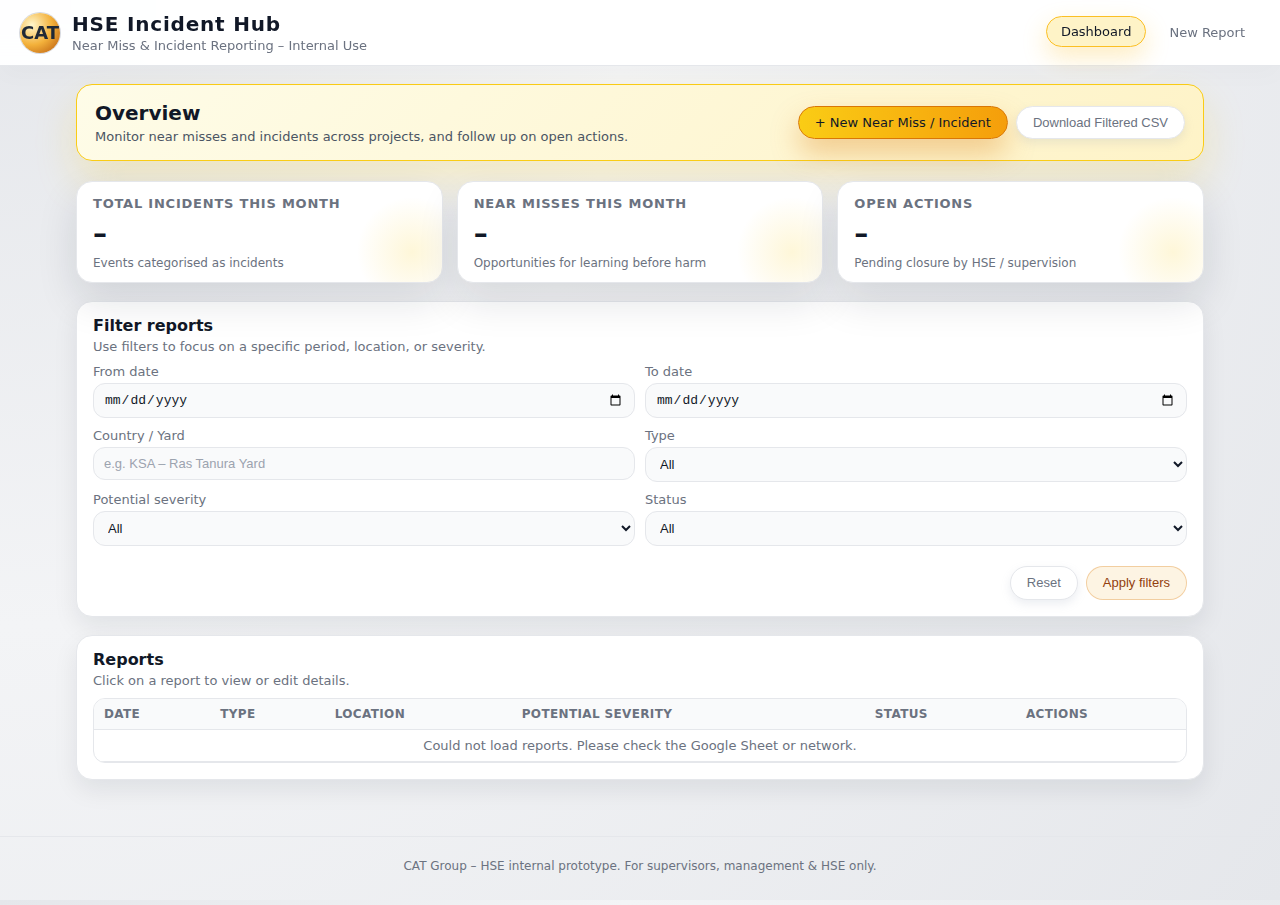
<file: index.html>
<!DOCTYPE html>
<html lang="en">
<head>
  <meta charset="UTF-8" />
  <title>CAT HSE Incident Hub – Dashboard</title>
  <meta name="viewport" content="width=device-width, initial-scale=1" />
  <link rel="stylesheet" href="css/styles.css" />
</head>
<body data-page="dashboard">
  <header class="app-header">
    <div class="app-header__left">
      <div class="logo-circle">CAT</div>
      <div class="app-title">
        <h1>HSE Incident Hub</h1>
        <p>Near Miss &amp; Incident Reporting – Internal Use</p>
      </div>
    </div>
    <nav class="app-nav">
      <a href="index.html" class="app-nav__link app-nav__link--active">Dashboard</a>
      <a href="report.html" class="app-nav__link">New Report</a>
    </nav>
  </header>

  <main class="app-main">
    <section class="toolbar">
      <div class="toolbar-left">
        <h2>Overview</h2>
        <p>Monitor near misses and incidents across projects, and follow up on open actions.</p>
      </div>
      <div class="toolbar-right">
        <a href="report.html" class="btn btn--primary">+ New Near Miss / Incident</a>
        <button type="button" id="download-csv" class="btn btn--ghost">Download Filtered CSV</button>
      </div>
    </section>

    <section class="stats" aria-label="Key indicators">
      <div class="stat-grid">
        <article class="stat-card">
          <h3>Total incidents this month</h3>
          <p class="stat-card__value" id="stat-incidents">–</p>
          <p class="stat-card__hint">Events categorised as incidents</p>
        </article>
        <article class="stat-card">
          <h3>Near misses this month</h3>
          <p class="stat-card__value" id="stat-near-misses">–</p>
          <p class="stat-card__hint">Opportunities for learning before harm</p>
        </article>
        <article class="stat-card">
          <h3>Open actions</h3>
          <p class="stat-card__value" id="stat-open-actions">–</p>
          <p class="stat-card__hint">Pending closure by HSE / supervision</p>
        </article>
      </div>
    </section>

    <section class="filters">
      <header class="section-header">
        <h2>Filter reports</h2>
        <p>Use filters to focus on a specific period, location, or severity.</p>
      </header>
      <form id="filters-form" class="filters-form">
        <div class="form-row">
          <div class="form-field">
            <label for="filter-from-date">From date</label>
            <input type="date" id="filter-from-date" name="fromDate" />
          </div>
          <div class="form-field">
            <label for="filter-to-date">To date</label>
            <input type="date" id="filter-to-date" name="toDate" />
          </div>
        </div>
        <div class="form-row">
          <div class="form-field">
            <label for="filter-location">Country / Yard</label>
            <input type="text" id="filter-location" name="location" placeholder="e.g. KSA – Ras Tanura Yard" />
          </div>
          <div class="form-field">
            <label for="filter-type">Type</label>
            <select id="filter-type" name="type">
              <option value="">All</option>
              <option value="Near Miss">Near Miss</option>
              <option value="Incident">Incident</option>
            </select>
          </div>
          <div class="form-field">
            <label for="filter-severity">Potential severity</label>
            <select id="filter-severity" name="severity">
              <option value="">All</option>
              <option value="Low">Low</option>
              <option value="Medium">Medium</option>
              <option value="High">High</option>
              <option value="Critical">Critical</option>
            </select>
          </div>
          <div class="form-field">
            <label for="filter-status">Status</label>
            <select id="filter-status" name="status">
              <option value="">All</option>
              <option value="Open">Open</option>
              <option value="Under Review">Under Review</option>
              <option value="Closed">Closed</option>
            </select>
          </div>
        </div>
        <div class="form-actions form-actions--right">
          <button type="button" id="filters-reset" class="btn btn--ghost">Reset</button>
          <button type="submit" class="btn btn--primary-soft">Apply filters</button>
        </div>
      </form>
    </section>

    <section class="table-section">
      <header class="section-header">
        <h2>Reports</h2>
        <p>Click on a report to view or edit details.</p>
      </header>
      <div class="table-wrapper">
        <table class="reports-table">
          <thead>
            <tr>
              <th>Date</th>
              <th>Type</th>
              <th>Location</th>
              <th>Potential severity</th>
              <th>Status</th>
              <th>Actions</th>
            </tr>
          </thead>
          <tbody id="reports-table-body">
            <tr class="table-placeholder">
              <td colspan="6">Loading reports…</td>
            </tr>
          </tbody>
        </table>
      </div>
    </section>
  </main>

  <footer class="app-footer">
    <p>CAT Group – HSE internal prototype. For supervisors, management &amp; HSE only.</p>
  </footer>

  <script src="js/main.js"></script>
</body>
</html>
</file>
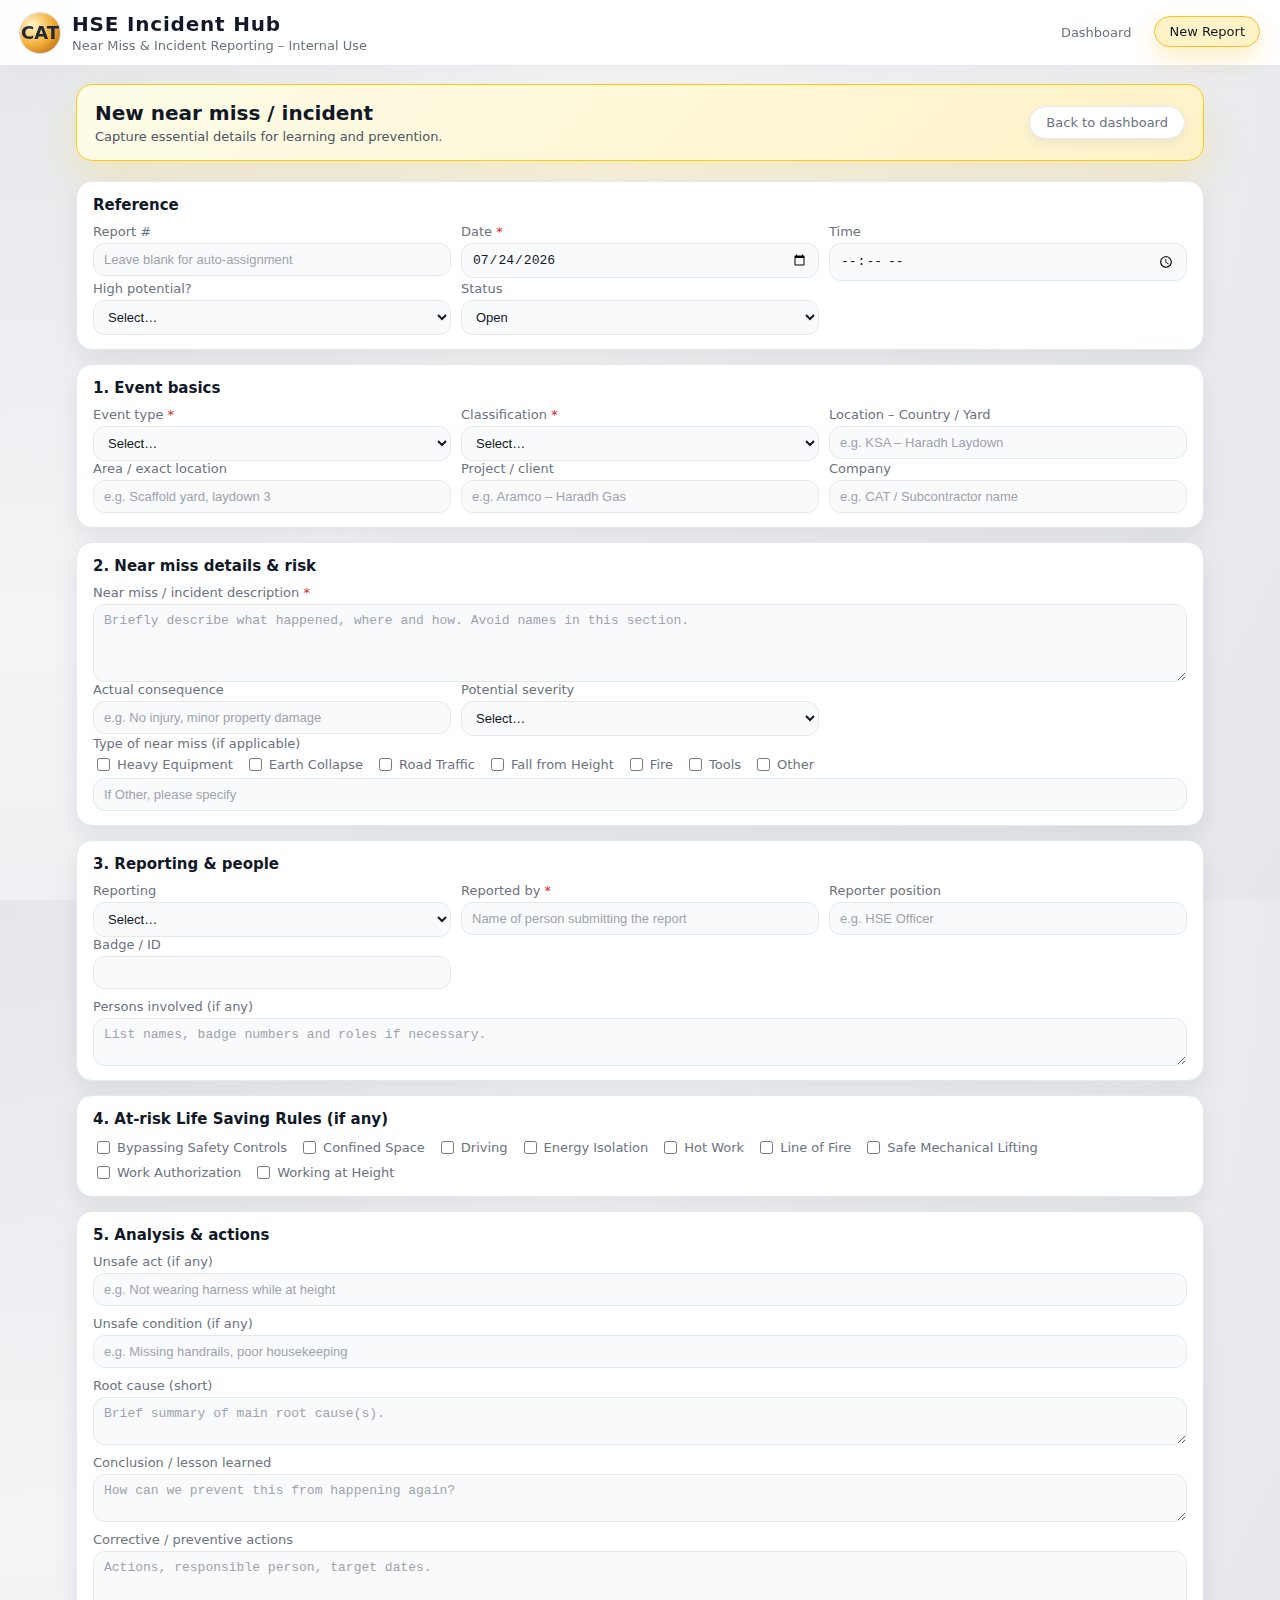
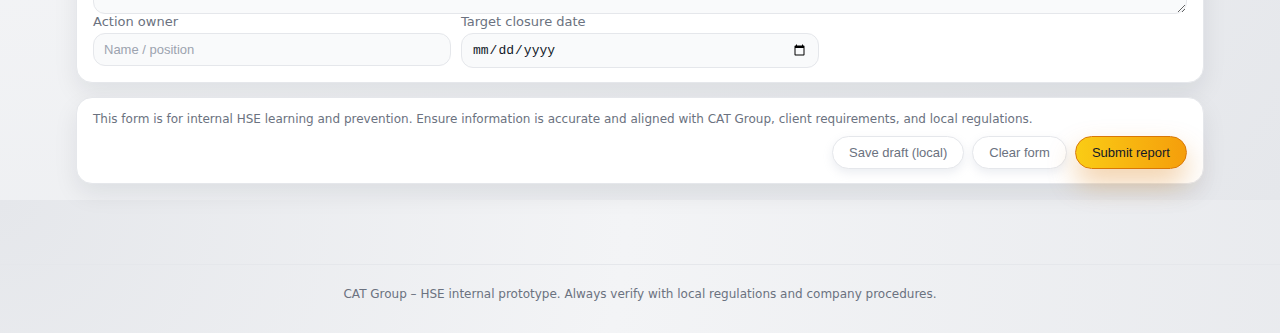
<file: report.html>
<!DOCTYPE html>
<html lang="en">
<head>
  <meta charset="UTF-8" />
  <title>New Near Miss / Incident – CAT HSE Incident Hub</title>
  <meta name="viewport" content="width=device-width, initial-scale=1" />
  <link rel="stylesheet" href="css/styles.css" />
</head>
<body data-page="report">
  <header class="app-header">
    <div class="app-header__left">
      <div class="logo-circle">CAT</div>
      <div class="app-title">
        <h1>HSE Incident Hub</h1>
        <p>Near Miss &amp; Incident Reporting – Internal Use</p>
      </div>
    </div>
    <nav class="app-nav">
      <a href="index.html" class="app-nav__link">Dashboard</a>
      <a href="report.html" class="app-nav__link app-nav__link--active">New Report</a>
    </nav>
  </header>

  <main class="app-main">
    <section class="toolbar">
      <div class="toolbar-left">
        <h2 id="form-title">New near miss / incident</h2>
        <p id="form-subtitle">Capture essential details for learning and prevention.</p>
      </div>
      <div class="toolbar-right">
        <a href="index.html" class="btn btn--ghost">Back to dashboard</a>
      </div>
    </section>

    <form id="incident-form" class="incident-form">
      <!-- Section 0 – Reference -->
      <section class="form-section">
        <h3>Reference</h3>
        <div class="form-grid form-grid--3">
          <div class="form-field">
            <label for="report-number">Report #</label>
            <input type="text" id="report-number" name="reportNumber" placeholder="Leave blank for auto-assignment" />
          </div>
          <div class="form-field">
            <label for="event-date">Date <span class="required">*</span></label>
            <input type="date" id="event-date" name="eventDate" required />
          </div>
          <div class="form-field">
            <label for="event-time">Time</label>
            <input type="time" id="event-time" name="eventTime" />
          </div>
        </div>
        <div class="form-grid form-grid--3">
          <div class="form-field">
            <label for="high-potential">High potential?</label>
            <select id="high-potential" name="highPotential">
              <option value="">Select…</option>
              <option value="Yes">Yes</option>
              <option value="No">No</option>
            </select>
          </div>
          <div class="form-field">
            <label for="status">Status</label>
            <select id="status" name="status">
              <option value="Open">Open</option>
              <option value="Under Review">Under Review</option>
              <option value="Closed">Closed</option>
            </select>
          </div>
        </div>
      </section>

      <!-- Section 1 – Event basics -->
      <section class="form-section">
        <h3>1. Event basics</h3>
        <div class="form-grid form-grid--3">
          <div class="form-field">
            <label for="event-type">Event type <span class="required">*</span></label>
            <select id="event-type" name="eventType" required>
              <option value="">Select…</option>
              <option value="Near Miss">Near Miss (no injury but potential)</option>
              <option value="Incident">Incident (injury, damage, or loss)</option>
            </select>
          </div>
          <div class="form-field">
            <label for="event-classification">Classification <span class="required">*</span></label>
            <select id="event-classification" name="eventClassification" required>
              <option value="">Select…</option>
              <option value="First Aid">First Aid</option>
              <option value="Medical Treatment Injury">Medical Treatment Injury</option>
              <option value="Lost Time Injury">Lost Time Injury</option>
              <option value="Property Damage">Property Damage</option>
              <option value="Environmental">Environmental</option>
              <option value="Security">Security</option>
              <option value="Other">Other</option>
            </select>
          </div>
          <div class="form-field">
            <label for="country-yard">Location – Country / Yard</label>
            <input type="text" id="country-yard" name="countryYard" placeholder="e.g. KSA – Haradh Laydown" />
          </div>
        </div>
        <div class="form-grid form-grid--3">
          <div class="form-field">
            <label for="area-location">Area / exact location</label>
            <input type="text" id="area-location" name="areaLocation" placeholder="e.g. Scaffold yard, laydown 3" />
          </div>
          <div class="form-field">
            <label for="project-client">Project / client</label>
            <input type="text" id="project-client" name="projectClient" placeholder="e.g. Aramco – Haradh Gas" />
          </div>
          <div class="form-field">
            <label for="company">Company</label>
            <input type="text" id="company" name="company" placeholder="e.g. CAT / Subcontractor name" />
          </div>
        </div>
      </section>

      <!-- Section 2 – Description & risk -->
      <section class="form-section">
        <h3>2. Near miss details &amp; risk</h3>
        <div class="form-grid">
          <div class="form-field form-field--full">
            <label for="near-miss-description">Near miss / incident description <span class="required">*</span></label>
            <textarea id="near-miss-description" name="nearMissDescription" rows="4" required
              placeholder="Briefly describe what happened, where and how. Avoid names in this section."></textarea>
          </div>
        </div>
        <div class="form-grid form-grid--3">
          <div class="form-field">
            <label for="actual-consequence">Actual consequence</label>
            <input type="text" id="actual-consequence" name="actualConsequence"
              placeholder="e.g. No injury, minor property damage" />
          </div>
          <div class="form-field">
            <label for="potential-severity">Potential severity</label>
            <select id="potential-severity" name="potentialSeverity">
              <option value="">Select…</option>
              <option value="Low">Low</option>
              <option value="Medium">Medium</option>
              <option value="High">High</option>
              <option value="Critical">Critical</option>
            </select>
          </div>
        </div>
        <div class="form-grid">
          <div class="form-field form-field--full">
            <label>Type of near miss (if applicable)</label>
            <div class="checkbox-grid">
              <label><input type="checkbox" name="nearMissTypes" value="Heavy Equipment" /> Heavy Equipment</label>
              <label><input type="checkbox" name="nearMissTypes" value="Earth Collapse" /> Earth Collapse</label>
              <label><input type="checkbox" name="nearMissTypes" value="Road Traffic" /> Road Traffic</label>
              <label><input type="checkbox" name="nearMissTypes" value="Fall From Height" /> Fall from Height</label>
              <label><input type="checkbox" name="nearMissTypes" value="Fire" /> Fire</label>
              <label><input type="checkbox" name="nearMissTypes" value="Tools" /> Tools</label>
              <label><input type="checkbox" name="nearMissTypes" value="Other" /> Other</label>
            </div>
            <input type="text" name="nearMissTypeOther" placeholder="If Other, please specify" />
          </div>
        </div>
      </section>

      <!-- Section 3 – Reporting & people -->
      <section class="form-section">
        <h3>3. Reporting &amp; people</h3>
        <div class="form-grid form-grid--3">
          <div class="form-field">
            <label for="reporting-type">Reporting</label>
            <select id="reporting-type" name="reportingType">
              <option value="">Select…</option>
              <option value="Internal">Internal</option>
              <option value="External">External</option>
            </select>
          </div>
          <div class="form-field">
            <label for="reported-by">Reported by <span class="required">*</span></label>
            <input type="text" id="reported-by" name="reportedBy" required
              placeholder="Name of person submitting the report" />
          </div>
          <div class="form-field">
            <label for="reporter-position">Reporter position</label>
            <input type="text" id="reporter-position" name="reporterPosition" placeholder="e.g. HSE Officer" />
          </div>
        </div>
        <div class="form-grid form-grid--3">
          <div class="form-field">
            <label for="badge-number">Badge / ID</label>
            <input type="text" id="badge-number" name="badgeNumber" />
          </div>
          <div class="form-field form-field--full">
            <label for="persons-involved">Persons involved (if any)</label>
            <textarea id="persons-involved" name="personsInvolved" rows="2"
              placeholder="List names, badge numbers and roles if necessary."></textarea>
          </div>
        </div>
      </section>

      <!-- Section 4 – Life Saving Rules -->
      <section class="form-section">
        <h3>4. At-risk Life Saving Rules (if any)</h3>
        <div class="form-grid">
          <div class="form-field form-field--full">
            <div class="checkbox-grid">
              <label><input type="checkbox" name="lifeSavingRules" value="Bypassing Safety Controls" /> Bypassing Safety
                Controls</label>
              <label><input type="checkbox" name="lifeSavingRules" value="Confined Space" /> Confined Space</label>
              <label><input type="checkbox" name="lifeSavingRules" value="Driving" /> Driving</label>
              <label><input type="checkbox" name="lifeSavingRules" value="Energy Isolation" /> Energy Isolation</label>
              <label><input type="checkbox" name="lifeSavingRules" value="Hot Work" /> Hot Work</label>
              <label><input type="checkbox" name="lifeSavingRules" value="Line of Fire" /> Line of Fire</label>
              <label><input type="checkbox" name="lifeSavingRules" value="Safe Mechanical Lifting" /> Safe Mechanical
                Lifting</label>
              <label><input type="checkbox" name="lifeSavingRules" value="Work Authorization" /> Work Authorization</label>
              <label><input type="checkbox" name="lifeSavingRules" value="Working at Height" /> Working at Height</label>
            </div>
          </div>
        </div>
      </section>

      <!-- Section 5 – Analysis & actions -->
      <section class="form-section">
        <h3>5. Analysis &amp; actions</h3>
        <div class="form-grid">
          <div class="form-field form-field--full">
            <label for="unsafe-act">Unsafe act (if any)</label>
            <input type="text" id="unsafe-act" name="unsafeAct" placeholder="e.g. Not wearing harness while at height" />
          </div>
          <div class="form-field form-field--full">
            <label for="unsafe-condition">Unsafe condition (if any)</label>
            <input type="text" id="unsafe-condition" name="unsafeCondition"
              placeholder="e.g. Missing handrails, poor housekeeping" />
          </div>
          <div class="form-field form-field--full">
            <label for="root-cause">Root cause (short)</label>
            <textarea id="root-cause" name="rootCause" rows="2"
              placeholder="Brief summary of main root cause(s)."></textarea>
          </div>
          <div class="form-field form-field--full">
            <label for="conclusion">Conclusion / lesson learned</label>
            <textarea id="conclusion" name="conclusion" rows="2"
              placeholder="How can we prevent this from happening again?"></textarea>
          </div>
          <div class="form-field form-field--full">
            <label for="corrective-actions">Corrective / preventive actions</label>
            <textarea id="corrective-actions" name="correctiveActions" rows="3"
              placeholder="Actions, responsible person, target dates."></textarea>
          </div>
        </div>
        <div class="form-grid form-grid--3">
          <div class="form-field">
            <label for="action-owner">Action owner</label>
            <input type="text" id="action-owner" name="actionOwner" placeholder="Name / position" />
          </div>
          <div class="form-field">
            <label for="target-date">Target closure date</label>
            <input type="date" id="target-date" name="targetDate" />
          </div>
        </div>
      </section>

      <!-- Section 6 – Disclaimer & submit -->
      <section class="form-section form-section--footer">
        <p class="disclaimer">
          This form is for internal HSE learning and prevention. Ensure information is accurate and aligned with CAT Group,
          client requirements, and local regulations.
        </p>
        <div class="form-actions">
          <button type="button" id="save-draft" class="btn btn--ghost">Save draft (local)</button>
          <button type="button" id="clear-draft" class="btn btn--ghost">Clear form</button>
          <button type="submit" id="submit-btn" class="btn btn--primary">Submit report</button>
        </div>
      </section>
    </form>
  </main>

  <footer class="app-footer">
    <p>CAT Group – HSE internal prototype. Always verify with local regulations and company procedures.</p>
  </footer>

  <script src="js/report.js"></script>
</body>
</html>
</file>
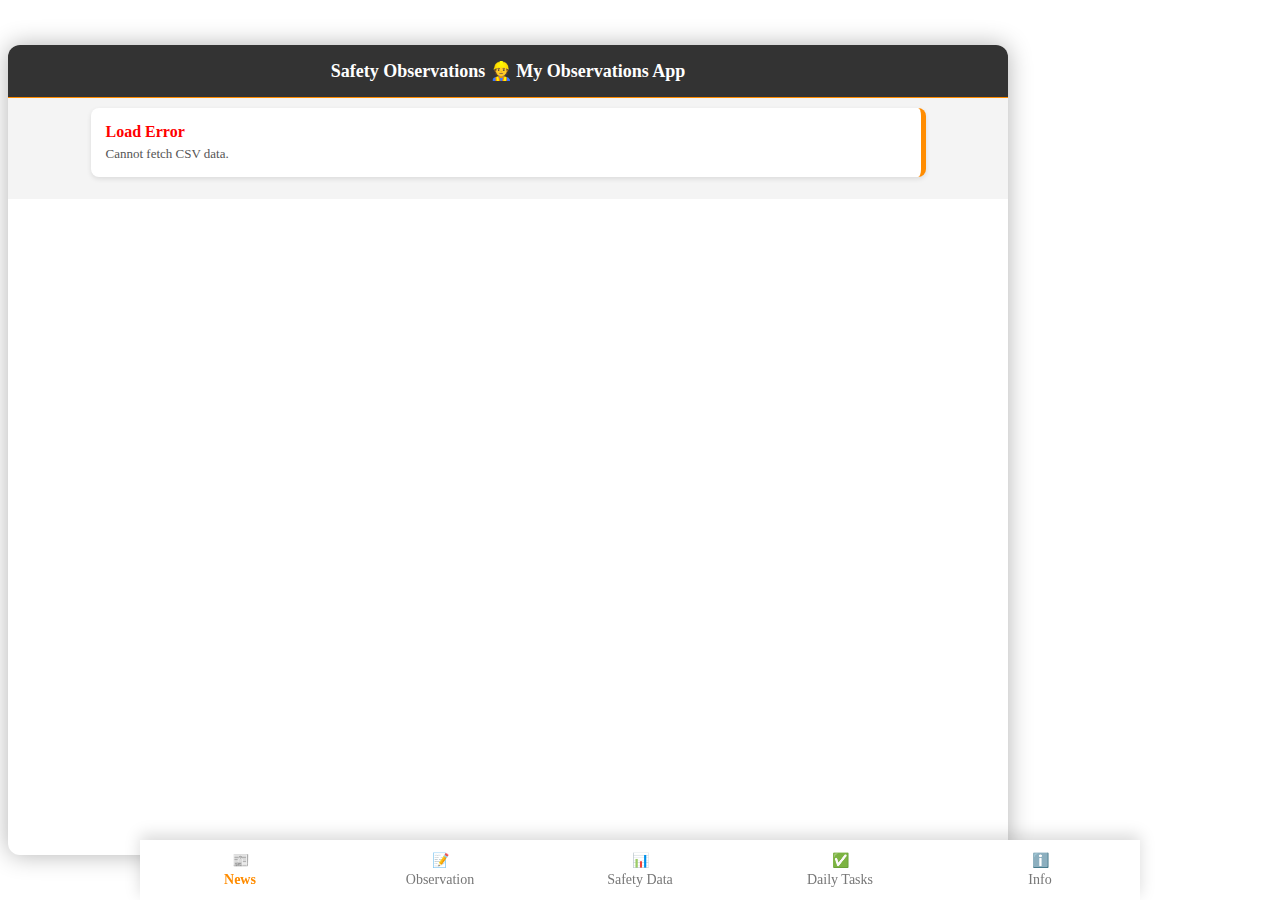
<file: v9.html>
<!DOCTYPE html>
<html>
<head>
  <meta charset="UTF-8">
  <base target="_top">
  <meta name="viewport" content="width=device-width, initial-scale=1, user-scalable=no">
  <title>Safety Observations App</title>
  <style>
    body { font-family: 'Arial', sans-serif'; margin:0; padding:0; background-color:#e9e9e9; height:100vh; overflow:hidden; }
    .app-container { display:flex; flex-direction:column; height:100%; max-width:500px; margin:0 auto; background-color:white; box-shadow:0 0 15px rgba(0,0,0,0.2);}
    .header { text-align:center; padding:15px; font-size:18px; font-weight:bold; background-color:#333; color:white; border-bottom:1px solid #FF8C00; }
    .content-area { flex-grow:1; overflow-y:auto; margin-bottom:60px; }
    .tab-content { padding:10px 12px; display:none; height:100%; }
    .tab-content.active { display:block; }
    iframe { width:100%; height:100%; border:none; min-width:100%; background-color:transparent; }
    /* News card */
    #NewsTab { padding:10px; background-color:#f4f4f4; }
    .announcement-card { background-color:white; border-radius:8px; margin-bottom:12px; padding:15px; box-shadow:0 2px 5px rgba(0,0,0,0.1); border-right:5px solid #FF8C00; display:flex; flex-direction:column; }
    .card-title { font-weight:bold; color:#333; font-size:16px; margin-bottom:5px; }
    .card-date { font-size:10px; color:#888; margin-bottom:10px; border-bottom:1px dashed #eee; padding-bottom:5px; }
    .card-content { font-size:13px; color:#555; }
    /* Info tab */
    .info-month { font-size:18px; font-weight:bold; margin:8px 0 14px 0; }
    .accordion { background-color:#f0f0f0; color:#222; cursor:pointer; padding:12px; width:100%; text-align:left; border:none; outline:none; transition:0.25s; font-size:15px; border-radius:6px; font-weight:700;}
    .accordion:hover, .accordion.activeAcc { background-color:#e0e0e0; }
    .panel { padding:12px 14px; display:none; background-color:white; overflow:auto; border-left:4px solid #FF8C00; margin-top:8px; border-radius:6px; }
    .panel ol { padding-left:20px; margin:0; line-height:1.6; font-size:14px; color:#333; }
    .panel li { margin-bottom:6px; }
    /* Nav Bar */
    .nav-bar { display:flex; justify-content:space-around; position:fixed; bottom:0; width:100%; max-width:500px; height:60px; background-color:white; box-shadow:0 -5px 15px rgba(0,0,0,0.15); z-index:10; left:50%; transform:translateX(-50%); }
    .nav-button { display:flex; flex-direction:column; align-items:center; justify-content:center; color:#777; font-size:11px; cursor:pointer; width:20%; transition:color 0.3s; }
    .nav-button.active { color:#FF8C00; font-weight:bold; }
    .nav-button:hover { color:#FF8C00; }
    .nav-icon { font-size:20px; margin-bottom:3px; }
    .icon-news::before { content:"📰"; }
    .icon-form::before { content:"📝"; }
    .icon-data::before { content:"📊"; }
    .icon-tasks::before { content:"✅"; }
    .icon-info::before { content:"ℹ️"; }
    @media(min-width:600px){ .app-container{ max-width:1000px; box-shadow:0 0 25px rgba(0,0,0,0.3); height:90vh; margin-top:5vh; margin-bottom:5vh; border-radius:12px; overflow:hidden; } .nav-bar{max-width:1000px;} .nav-button span{font-size:14px;} .nav-icon{font-size:24px;} .announcement-card{max-width:800px; margin-left:auto; margin-right:auto;} }
  </style>
</head>
<body>
<div class="app-container">
  <div class="header">Safety Observations 👷 My Observations App</div>

  <div class="content-area">
    <!-- News -->
    <div id="NewsTab" class="tab-content" data-src="https://docs.google.com/spreadsheets/d/1_SwxL5f4mWF5kd2yofCMCEE_WQp_2eroHDhXXPXtw1U/export?format=csv&gid=0">
      <div id="AnnouncementsContainer">
        <div class="announcement-card">
          <div class="card-date">Date: Loading...</div>
          <div class="card-title">Loading news...</div>
          <div class="card-content">If this persists, check Google Sheet sharing settings.</div>
        </div>
      </div>
    </div>

    <!-- Form -->
    <div id="FormTab" class="tab-content">
      <iframe src="https://docs.google.com/forms/d/e/1FAIpQLSfYED_4UfHcmWn0fQOjtR5s8A0-Bhr4dwpe-80GjKkLeTR_Lw/viewform?embedded=true"></iframe>
    </div>

    <!-- Data -->
    <div id="DataTab" class="tab-content" data-src="https://docs.google.com/spreadsheets/d/e/2PACX-1vTXlN-sE-IkQJLMaVOvRGSBYNLsDvwZTD15w7rarTIXBGoacF0C5_eiI7OmFs__zA8jtlwhy0ULLZ8N/pubhtml"></div>

    <!-- Tasks -->
    <div id="TasksTab" class="tab-content" data-src="PLACEHOLDER_DAILY_TASKS_URL"></div>

    <!-- Info Tab (New) -->
    <div id="InfoTab" class="tab-content">
      <div class="info-month" id="monthColorText">The Color Code of This Month is: <span id="colorName">...</span></div>

      <!-- Safety Responsibility -->
      <button class="accordion" id="safetyAccordion" role="button" aria-expanded="false" aria-controls="safetyPanel" tabindex="0">Safety Responsibility</button>
      <div class="panel" id="safetyPanel">
        <ol>
          <li>Reporting chain to follow site HSE / Safety supervisor, Coordinator & Manager.</li>
          <li>Visibly demonstrate the priority of safety in all activities.</li>
          <li>Understand & familiar with safety & health requirements (CSM, HIP, JSA, local laws, best practices).</li>
          <li>Conduct all TBTs and hand over records to HSE supervisor.</li>
          <li>Frequent HSE inspections & continuous monitoring.</li>
          <li>Report all NM, FAI, CA & PA to HSE supervisor.</li>
          <li>Report incidents causing injury or damage.</li>
          <li>Report misuse of equipment, tools, facilities.</li>
          <li>Report severe arguments, bullying, or fighting.</li>
          <li>Report any other HSE concerns immediately.</li>
        </ol>
      </div>

      <!-- Daily Safety Tip -->
      <button class="accordion" id="dailyTipsAccordion" role="button" aria-expanded="false" aria-controls="dailyTipsPanel" tabindex="0">Daily Safety Tip</button>
      <div class="panel" id="dailyTipsPanel">
        <p id="todayTip" style="font-size:15px; line-height:1.6;">Loading today's tip...</p>
      </div>

      <!-- Useful Links -->
      <button class="accordion" id="linksAccordion" role="button" aria-expanded="false" aria-controls="linksPanel" tabindex="0">Useful Links</button>
      <div class="panel" id="linksPanel">
        <ul>
          <li><a href="https://drive.google.com/file/d/15gvUFs5ELvaUhDVTapkvGf6a5GkGEx5s/view?usp=sharing" target="_blank">CSM Book (Important Safety Manual)</a></li>
          <li><a href="#" target="_blank">Daily Checklist</a></li>
          <li><a href="#" target="_blank">Observation Form CSV</a></li>
        </ul>
      </div>
    </div>
  </div>

  <!-- Nav Bar -->
  <div class="nav-bar">
    <div class="nav-button" onclick="openTab(event,'NewsTab')"><span class="nav-icon icon-news"></span><span>News</span></div>
    <div class="nav-button" onclick="openTab(event,'FormTab')"><span class="nav-icon icon-form"></span><span>Observation</span></div>
    <div class="nav-button" onclick="openTab(event,'DataTab')"><span class="nav-icon icon-data"></span><span>Safety Data</span></div>
    <div class="nav-button" onclick="openTab(event,'TasksTab')"><span class="nav-icon icon-tasks"></span><span>Daily Tasks</span></div>
    <div class="nav-button" onclick="openTab(event,'InfoTab')"><span class="nav-icon icon-info"></span><span>Info</span></div>
  </div>
</div>

<script>
  // ----- Load News CSV -----
  function loadNews(){
    const newsTab=document.getElementById('NewsTab');
    const container=document.getElementById('AnnouncementsContainer');
    const url=newsTab.getAttribute('data-src');
    if(!url || !url.includes('google.com/spreadsheets/d/')){ container.innerHTML='<div class="announcement-card"><div class="card-title" style="color:red;">Config Error</div><div class="card-content">Check Google Sheet CSV link.</div></div>'; return;}
    fetch(url).then(r=>{if(!r.ok)throw new Error(); return r.text();}).then(data=>{
      const rows=data.trim().split('\n').slice(1);
      let htmlContent='';
      rows.forEach(row=>{
        const cols=row.match(/(".*?"|[^",]+)(?=\s*,|\s*$)/g)||[];
        if(cols.length>=3){
          const date=cols[0].trim().replace(/^"|"$/g,''), title=cols[1].trim().replace(/^"|"$/g,''), content=cols[2].trim().replace(/^"|"$/g,'');
          htmlContent+=`<div class="announcement-card"><div class="card-date">Date: ${date}</div><div class="card-title">${title}</div><div class="card-content">${content}</div></div>`;
        }
      });
      container.innerHTML=htmlContent||'<div class="announcement-card"><div class="card-title">No News</div><div class="card-content">New news will appear here.</div></div>';
    }).catch(e=>{container.innerHTML='<div class="announcement-card"><div class="card-title" style="color:red;">Load Error</div><div class="card-content">Cannot fetch CSV data.</div></div>';});
  }

  // ----- Tab Control -----
  function openTab(evt,tabName){
    const tabs=document.getElementsByClassName('tab-content');
    const btns=document.getElementsByClassName('nav-button');
    for(let t of tabs) t.classList.remove('active');
    for(let b of btns) b.classList.remove('active');
    const current=document.getElementById(tabName);
    if(!current) return;
    current.classList.add('active');
    evt.currentTarget.classList.add('active');
    const url=current.getAttribute('data-src');
    if(tabName==='NewsTab'){ loadNews(); }
    else if(url && current.children.length===0){ const iframe=document.createElement('iframe'); iframe.src=url; current.appendChild(iframe); }
  }

  // ----- Accordion -----
  function toggleAccordion(button){
    button.classList.toggle('activeAcc');
    const panel=document.getElementById(button.getAttribute('aria-controls'));
    if(panel.style.maxHeight){ panel.style.maxHeight=null; button.setAttribute('aria-expanded','false'); }
    else{ panel.style.maxHeight=panel.scrollHeight+'px'; button.setAttribute('aria-expanded','true'); }
  }
  ['safetyAccordion','dailyTipsAccordion','linksAccordion'].forEach(id=>{
    const btn=document.getElementById(id);
    btn.addEventListener('click',()=>toggleAccordion(btn));
    btn.addEventListener('keydown',e=>{if(e.key==='Enter'||e.key===' '){ e.preventDefault(); toggleAccordion(btn); }});
  });

  // ----- Month Color -----
  (function(){ const cycle=['Red','Blue','Yellow','Green']; const startIndex=9; const m=new Date().getMonth(); const offset=((m-startIndex)%4+4)%4; const color=cycle[offset]; const el=document.getElementById('colorName'); if(el){el.textContent=color; el.style.color=color.toLowerCase(); el.style.fontWeight='700';}})();

  // ----- Daily Safety Tips -----
  const dailyTips=[
    "🦺 Always wear proper PPE before entering the site.",
    "🔧 Inspect your tools and equipment before use.",
    "🧹 Keep walkways and work areas clear of debris.",
    "⚠️ Report unsafe conditions immediately to your supervisor.",
    "🏋️‍♂️ Do not lift heavy objects alone; use proper lifting techniques or equipment.",
    "📝 Attend daily safety briefings (TBT) and follow instructions carefully.",
    "🧼 Keep your workspace clean and organized throughout the day.",
    "⚡ Immediately report any damaged electrical or mechanical equipment.",
    "🪜 Ensure scaffolds, ladders, and platforms are secure before use.",
    "✋ Stop work if a hazard presents a serious risk.",
    "🧗‍♂️ Always use fall protection when working at heights.",
    "🧤 Wear gloves when handling sharp or rough materials.",
    "🔥 Check fire extinguishers and emergency exits regularly.",
    "🏗️ Use caution when operating machinery and follow standard procedures.",
    "🚫 Avoid horseplay or unsafe behavior on the site.",
    "🚜 Keep clear of moving equipment and vehicles.",
    "🔒 Follow lockout/tagout procedures when working on machinery.",
    "📝 Report near-misses and incidents to improve site safety.",
    "💧 Maintain hydration and take breaks in extreme weather.",
    "👀 Be aware of your surroundings and communicate hazards.",
    "🏋️‍♀️ Use proper lifting techniques to prevent back injuries.",
    "🩹 Ensure first aid kits are accessible and stocked.",
    "🧪 Store chemicals and flammable materials safely.",
    "⚡ Avoid shortcuts that compromise safety procedures.",
    "🦺 Make sure PPE fits correctly and is worn at all times.",
    "🪝 Double-check rigging and lifting equipment before use.",
    "📞 Keep emergency contact numbers readily available.",
    "🚦 Follow traffic rules in site roads and pedestrian zones.",
    "🏫 Participate in drills and safety training sessions.",
    "🤝 Encourage coworkers to follow safe practices and lead by example."
  ];
  function showTodayTip(){ const todayIndex=(new Date().getDate()-1)%dailyTips.length; const el=document.getElementById('todayTip'); if(el) el.textContent=dailyTips[todayIndex];}
  showTodayTip();

  // ----- Default Tab -----
  window.onload=function(){ document.querySelector('.nav-button').click(); };
</script>
</body>
</html>
</file>
<file: css/styles.css>
:root {
  --color-bg: #f3f4f6;
  --color-bg-elevated: #ffffff;
  --color-border-subtle: #e5e7eb;
  --color-border-strong: #d1d5db;
  --color-primary: #f3b13b;
  --color-primary-soft: rgba(243, 177, 59, 0.14);
  --color-primary-strong: #e59f1f;
  --color-text: #111827;
  --color-text-muted: #6b7280;
  --color-danger: #dc2626;
  --color-success: #16a34a;

  --radius-lg: 16px;
  --radius-md: 12px;
  --radius-sm: 8px;

  --shadow-soft: 0 18px 40px rgba(15, 23, 42, 0.12);
  --shadow-subtle: 0 10px 25px rgba(15, 23, 42, 0.08);

  --transition-fast: 0.16s ease-out;
  --transition-med: 0.22s ease-out;

  --max-width: 1160px;
}

*,
*::before,
*::after {
  box-sizing: border-box;
}

html,
body {
  height: 100%;
  margin: 0;
  padding: 0;
}

body {
  font-family: system-ui, -apple-system, BlinkMacSystemFont, "Segoe UI", sans-serif;
  background: radial-gradient(circle at top left, #e5e7eb 0, #f3f4f6 40%, #e5e7eb 100%);
  color: var(--color-text);
  -webkit-font-smoothing: antialiased;
}

/* Header / shell */

.app-header {
  position: sticky;
  top: 0;
  z-index: 20;
  display: flex;
  align-items: center;
  justify-content: space-between;
  padding: 12px 20px;
  border-bottom: 1px solid var(--color-border-subtle);
  background: rgba(255, 255, 255, 0.96);
  backdrop-filter: blur(18px);
  box-shadow: 0 10px 24px rgba(15, 23, 42, 0.02);
}

.app-header__left {
  display: flex;
  align-items: center;
  gap: 12px;
}

.logo-circle {
  width: 40px;
  height: 40px;
  border-radius: 999px;
  background: radial-gradient(circle at 30% 30%, #fff7cc, #f3b13b, #b45309);
  display: flex;
  align-items: center;
  justify-content: center;
  font-weight: 800;
  font-size: 18px;
  color: #1f2937;
  box-shadow: 0 0 0 1px rgba(209, 213, 219, 0.9);
}

.app-title h1 {
  margin: 0;
  font-size: 20px;
  letter-spacing: 0.04em;
}

.app-title p {
  margin: 2px 0 0;
  font-size: 13px;
  color: var(--color-text-muted);
}

.app-nav {
  display: flex;
  gap: 8px;
}

.app-nav__link {
  position: relative;
  display: inline-flex;
  align-items: center;
  justify-content: center;
  padding: 7px 14px;
  border-radius: 999px;
  font-size: 13px;
  color: var(--color-text-muted);
  text-decoration: none;
  border: 1px solid transparent;
  transition: color var(--transition-fast), border-color var(--transition-fast), background var(--transition-fast),
    transform var(--transition-fast), box-shadow var(--transition-fast);
}

.app-nav__link:hover {
  color: var(--color-text);
  border-color: var(--color-border-subtle);
  background: #f9fafb;
}

.app-nav__link--active {
  color: #111827;
  background: #fef3c7;
  border-color: #fbbf24;
  box-shadow: 0 10px 24px rgba(251, 191, 36, 0.28);
  transform: translateY(-1px);
}

/* Main layout */

.app-main {
  max-width: var(--max-width);
  margin: 18px auto 32px;
  padding: 0 16px 24px;
}

.app-footer {
  border-top: 1px solid var(--color-border-subtle);
  padding: 10px 20px 20px;
  font-size: 12px;
  color: var(--color-text-muted);
  text-align: center;
}

/* Toolbar / hero */

.toolbar {
  display: flex;
  justify-content: space-between;
  align-items: stretch;
  gap: 16px;
  margin-bottom: 20px;
  padding: 16px 18px;
  border-radius: var(--radius-lg);
  background: linear-gradient(135deg, #fefce8, #fef3c7);
  border: 1px solid #facc15;
  box-shadow: 0 20px 40px rgba(250, 204, 21, 0.21);
}

.toolbar-left h2 {
  margin: 0 0 4px;
  font-size: 20px;
}

.toolbar-left p {
  margin: 0;
  font-size: 13px;
  color: #4b5563;
}

.toolbar-right {
  display: flex;
  flex-wrap: wrap;
  gap: 8px;
  justify-content: flex-end;
  align-items: center;
}

/* Buttons */

.btn {
  border-radius: 999px;
  border: 1px solid transparent;
  padding: 8px 16px;
  font-size: 13px;
  line-height: 1.2;
  cursor: pointer;
  display: inline-flex;
  align-items: center;
  justify-content: center;
  gap: 6px;
  background: transparent;
  color: var(--color-text);
  transition: background var(--transition-fast), border-color var(--transition-fast), transform var(--transition-fast),
    box-shadow var(--transition-fast), color var(--transition-fast);
  text-decoration: none;
  white-space: nowrap;
}

.btn--primary {
  background: linear-gradient(to right, #facc15, #f59e0b);
  color: #111827;
  border-color: #d97706;
  box-shadow: 0 14px 28px rgba(217, 119, 6, 0.35);
}

.btn--primary:hover {
  transform: translateY(-1px);
  box-shadow: 0 18px 36px rgba(217, 119, 6, 0.45);
}

.btn--primary-soft {
  background: var(--color-primary-soft);
  color: #92400e;
  border-color: rgba(217, 119, 6, 0.3);
}

.btn--primary-soft:hover {
  background: rgba(250, 204, 21, 0.2);
}

.btn--ghost {
  border-color: var(--color-border-subtle);
  background: #ffffff;
  color: var(--color-text-muted);
  box-shadow: 0 4px 10px rgba(148, 163, 184, 0.18);
}

.btn--ghost:hover {
  border-color: var(--color-border-strong);
  color: var(--color-text);
  background: #f9fafb;
}

.btn--sm {
  padding: 6px 10px;
  font-size: 12px;
}

/* Stats – Power BI feel */

.stats {
  margin-bottom: 18px;
}

.stat-grid {
  display: grid;
  grid-template-columns: repeat(3, minmax(0, 1fr));
  gap: 14px;
}

.stat-card {
  position: relative;
  border-radius: var(--radius-lg);
  padding: 14px 16px 12px;
  background: var(--color-bg-elevated);
  border: 1px solid var(--color-border-subtle);
  box-shadow: var(--shadow-soft);
  overflow: hidden;
}

.stat-card::after {
  content: "";
  position: absolute;
  right: -30px;
  bottom: -30px;
  width: 120px;
  height: 120px;
  background: radial-gradient(circle at center, rgba(250, 204, 21, 0.22), transparent 65%);
  opacity: 0.75;
  pointer-events: none;
}

.stat-card h3 {
  margin: 0 0 6px;
  font-size: 13px;
  text-transform: uppercase;
  letter-spacing: 0.06em;
  color: var(--color-text-muted);
}

.stat-card__value {
  margin: 0;
  font-size: 28px;
  font-weight: 700;
}

.stat-card__hint {
  margin: 6px 0 0;
  font-size: 12px;
  color: var(--color-text-muted);
}

/* Filters */

.filters {
  margin-bottom: 18px;
  padding: 14px 16px 16px;
  border-radius: var(--radius-lg);
  background: var(--color-bg-elevated);
  border: 1px solid var(--color-border-subtle);
  box-shadow: var(--shadow-subtle);
}

.section-header h2 {
  margin: 0 0 4px;
  font-size: 16px;
}

.section-header p {
  margin: 0 0 10px;
  font-size: 13px;
  color: var(--color-text-muted);
}

.filters-form {
  display: flex;
  flex-direction: column;
  gap: 10px;
}

.form-row {
  display: grid;
  grid-template-columns: repeat(2, minmax(0, 1fr));
  gap: 10px;
}

/* Form / inputs */

.form-grid {
  display: grid;
  grid-template-columns: 1fr 1fr;
  gap: 10px;
}

.form-grid--3 {
  grid-template-columns: repeat(3, minmax(0, 1fr));
}

.form-field {
  display: flex;
  flex-direction: column;
  gap: 4px;
}

.form-field--full {
  grid-column: 1 / -1;
}

label {
  font-size: 13px;
  color: var(--color-text-muted);
}

input[type="text"],
input[type="date"],
input[type="time"],
select,
textarea {
  border-radius: var(--radius-md);
  border: 1px solid var(--color-border-subtle);
  background: #f9fafb;
  color: var(--color-text);
  padding: 8px 10px;
  font-size: 13px;
  outline: none;
  transition: border-color var(--transition-fast), box-shadow var(--transition-fast), background var(--transition-fast);
}

input::placeholder,
textarea::placeholder {
  color: #9ca3af;
}

input:focus,
select:focus,
textarea:focus {
  border-color: var(--color-primary-strong);
  box-shadow: 0 0 0 1px rgba(245, 158, 11, 0.45);
  background: #ffffff;
}

textarea {
  resize: vertical;
}

.required {
  color: var(--color-danger);
}

.form-actions {
  display: flex;
  flex-wrap: wrap;
  gap: 8px;
  justify-content: flex-end;
  margin-top: 10px;
}

.form-actions--right {
  justify-content: flex-end;
}

.checkbox-grid {
  display: flex;
  flex-wrap: wrap;
  gap: 6px 12px;
  font-size: 13px;
}

.checkbox-grid label {
  display: inline-flex;
  align-items: center;
  gap: 4px;
}

/* Table */

.table-section {
  padding: 14px 16px 16px;
  border-radius: var(--radius-lg);
  background: var(--color-bg-elevated);
  border: 1px solid var(--color-border-subtle);
  box-shadow: var(--shadow-subtle);
}

.table-wrapper {
  margin-top: 10px;
  border-radius: var(--radius-md);
  overflow: hidden;
  border: 1px solid var(--color-border-subtle);
}

.reports-table {
  width: 100%;
  border-collapse: collapse;
  font-size: 13px;
}

.reports-table thead {
  background: #f9fafb;
}

.reports-table th,
.reports-table td {
  padding: 8px 10px;
  border-bottom: 1px solid #e5e7eb;
  text-align: left;
}

.reports-table th {
  font-weight: 600;
  font-size: 12px;
  color: var(--color-text-muted);
  text-transform: uppercase;
  letter-spacing: 0.03em;
}

.reports-table tbody tr:nth-child(even) {
  background: #f9fafb;
}

.reports-table tbody tr:hover {
  background: #eff6ff;
}

.table-placeholder td {
  text-align: center;
  color: var(--color-text-muted);
}

/* Incident form */

.incident-form {
  margin-bottom: 24px;
}

.form-section {
  margin-bottom: 14px;
  padding: 14px 16px;
  border-radius: var(--radius-lg);
  background: var(--color-bg-elevated);
  border: 1px solid var(--color-border-subtle);
  box-shadow: var(--shadow-subtle);
}

.form-section h3 {
  margin: 0 0 10px;
  font-size: 15px;
}

.form-section--footer {
  margin-top: 10px;
}

.disclaimer {
  margin: 0 0 8px;
  font-size: 12px;
  color: var(--color-text-muted);
}

/* Responsive */

@media (max-width: 900px) {
  .stat-grid {
    grid-template-columns: 1fr;
  }

  .form-grid,
  .form-grid--3 {
    grid-template-columns: 1fr;
  }

  .form-row {
    grid-template-columns: 1fr;
  }

  .toolbar {
    flex-direction: column;
    align-items: flex-start;
  }

  .toolbar-right {
    justify-content: flex-start;
  }
}

@media (max-width: 640px) {
  .app-header {
    flex-direction: column;
    align-items: flex-start;
    gap: 8px;
  }

  .app-main {
    margin-top: 14px;
  }
}
</file>
